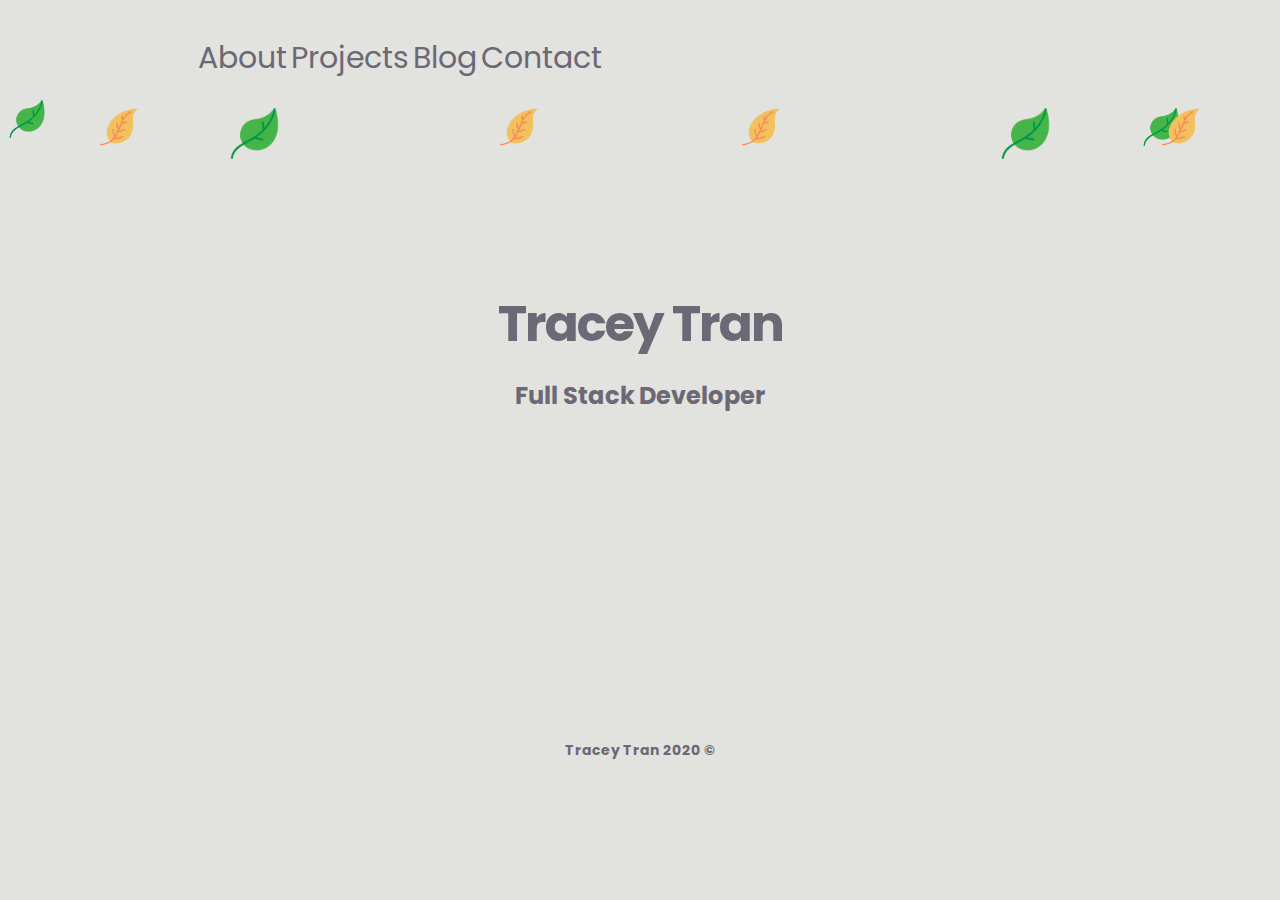
<file: index.html>
<!DOCTYPE html>
<html>

    <!-- <div>All Icons on this page are made by <a href="https://www.flaticon.com/authors/good-ware" title="Good Ware">Good Ware</a> from <a href="https://www.flaticon.com/" title="Flaticon"> www.flaticon.com</a> --> 

    <head>
            <title>Tracey Tran</title>
            <link rel="title icon" href="img/leaf.png">
            <meta name="viewport" content="width=device-width, initial-scale=1.0">
            <link rel="stylesheet" href="styles/style.css">
            <link href="https://fonts.googleapis.com/css2?family=Poppins&display=swap" rel="stylesheet">
            <link rel="stylesheet" href="https://use.fontawesome.com/releases/v5.14.0/css/all.css" integrity="sha384-HzLeBuhoNPvSl5KYnjx0BT+WB0QEEqLprO+NBkkk5gbc67FTaL7XIGa2w1L0Xbgc" crossorigin="anonymous">
            
    </head>

    <body class="homePage">

        <!-- main nav bar across all pages -->

        <section class="navBar">
            <section class="navBarElementContainer">
			    <nav class="navMainElements">
                    <a class="fas fa-leaf navBarLeaf" href="#"></a>
                    <a class="navBarButton" href="pages/about.html">About</a>
                    <a class="navBarButton" href="pages/project.html">Projects</a>  
                    <a class="navBarButton" href="pages/blog.html">Blog</a>
                    <a class="navBarButton" href="pages/contact.html">Contact</a>
                </nav>

                <nav class="navSocialElements">
                    <a href="https://www.linkedin.com/in/tracey-t-b0693415b/" class="fab fa-linkedin navSocialButton"target="_blank"></a>   
                    <a href="https://twitter.com/Trace3yt" class="fab fa-twitter navSocialButton" target="_blank"></a>  
                    <a href="https://github.com/TTdev10"  class="fab fa-github navSocialButton" target="_blank"></a>  
                    <a href="https://codepen.io/TTdev" class="fab fa-codepen navSocialButton"target="_blank"></a>
                </nav>
            </section>
        </section>
     
        <!-- Autumn leaves animation across all pages -->

        <section id="autumnLeaves">
            <div>
                <img src="img/greenleaf1.png" alt="autumn leaf" style=" width:4% ;right: 1000px; animation-delay:1s">
                <img src="img/greenleaf1.png" alt="autumn leaf" style=" width:4% ;left: 1000px; animation-delay:1.5s">
                <img src="img/yellowleaf1.png" alt="autumn leaf" style=" width:3% ;right: 500px;animation-delay:2s">
                <img src="img/yellowleaf1.png" alt="autumn leaf" style=" width:3% ;left: 500px;animation-delay:2.5s;">
                <img src="img/greenleaf1.png" alt="autumn leaf" style=" width:3% ;right: 100px;animation-delay:3s">
                <img src="img/yellowleaf1.png" alt="autumn leaf" style=" width:3% ;left: 100px;animation-delay:3.5s;">
                <img src="img/greenleaf1.png" alt="autumn leaf" style=" width:3% ;top: 100px;animation-delay:3s">
                <img src="img/yellowleaf1.png" alt="autumn leaf" style=" width:3% ;right: 80px;animation-delay:3.5s;">
           <div>
        </section>
   

    <!-- name intro centre -->

            <section class="mainPageIntro">
                <h1 id="name">Tracey<span class="last-name">&nbsp;Tran</span></h1>
                <h2 id="tag">Full Stack Developer</h2>
            </section>

    <!-- footer -->
    
        <footer class="mainFooter">
            <h4 class="footerTextOne">Tracey Tran 2020  © </h4>
        </footer>

    </body>
</html>
</file>
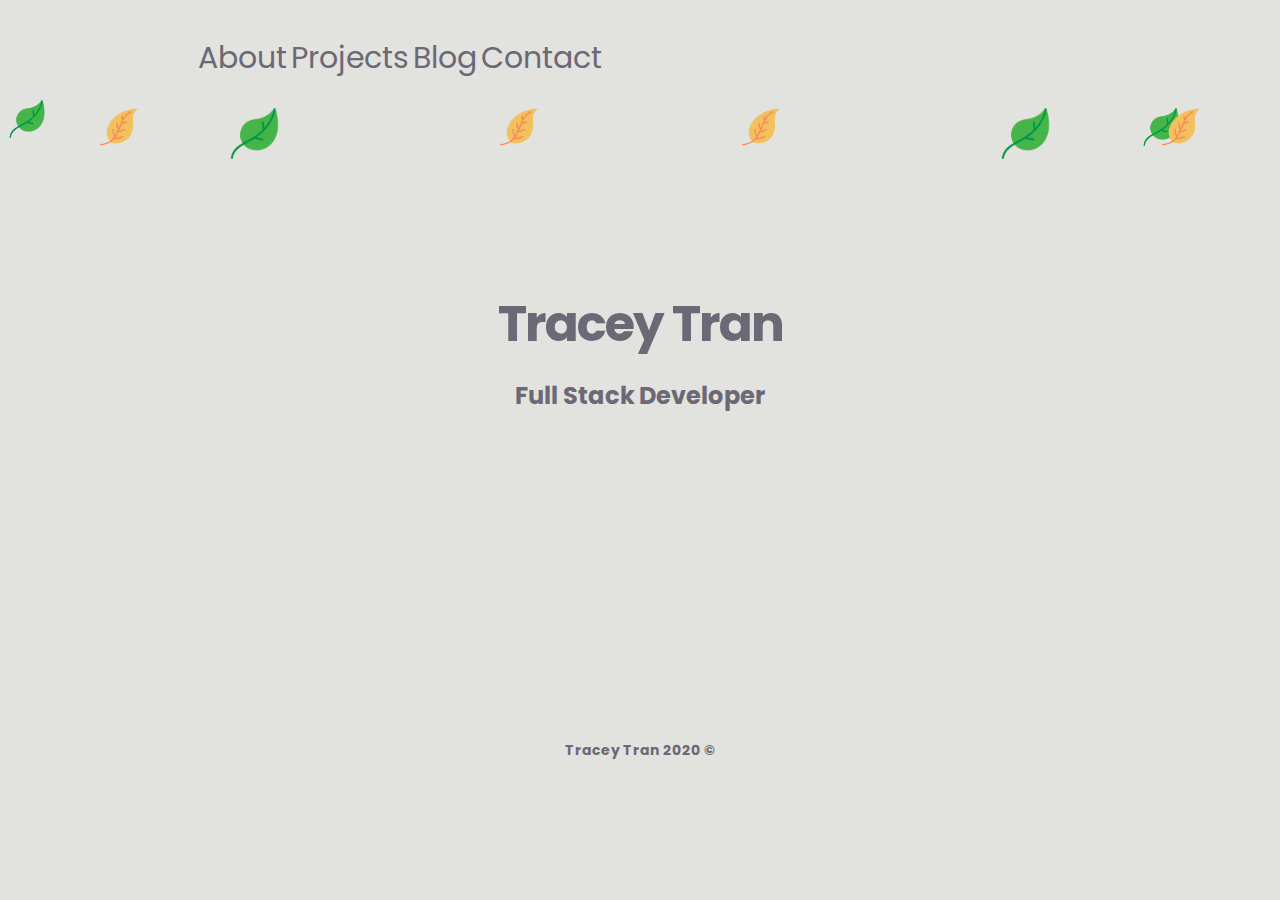
<file: Site.html>
<!DOCTYPE html>
<html>

<!-- <div>All Icons on this page are made by <a href="https://www.flaticon.com/authors/good-ware" title="Good Ware">Good Ware</a> from <a href="https://www.flaticon.com/" title="Flaticon"> www.flaticon.com</a> -->

<head>
    <title>Tracey Tran</title>
    <link rel="title icon" href="img/leaf.png">
    <meta name="viewport" content="width=device-width, initial-scale=1.0">
    <link rel="stylesheet" href="styles/style.css"
        integrity="sha384-ownIaZFtIiayQ0bMt46KFAYqoRxWXLme4K6Jzqjj0Gqgg1w88Lc/N62k/4KGn94M%">
    <link href="https://fonts.googleapis.com/css2?family=Poppins&display=swap" rel="stylesheet">
    <link rel="stylesheet" href="https://use.fontawesome.com/releases/v5.14.0/css/all.css"
        integrity="sha384-HzLeBuhoNPvSl5KYnjx0BT+WB0QEEqLprO+NBkkk5gbc67FTaL7XIGa2w1L0Xbgc" crossorigin="anonymous">

</head>

<body class="homePage">

    <!-- main nav bar across all pages -->

    <section class="navBar">
        <section class="navBarElementContainer">
            <nav class="navMainElements">
                <a class="fas fa-leaf navBarLeaf" href="#"></a>
                <a class="navBarButton" href="pages/about.html">About</a>
                <a class="navBarButton" href="pages/project.html">Projects</a>
                <a class="navBarButton" href="pages/blog.html">Blog</a>
                <a class="navBarButton" href="pages/contact.html">Contact</a>
            </nav>

            <nav class="navSocialElements">
                <a href="https://www.linkedin.com/in/tracey-t-b0693415b/" class="fab fa-linkedin navSocialButton"
                    target="_blank"></a>
                <a href="https://twitter.com/Trace3yt" class="fab fa-twitter navSocialButton" target="_blank"></a>
                <a href="https://github.com/TTdev10" class="fab fa-github navSocialButton" target="_blank"></a>
                <a href="https://codepen.io/TTdev" class="fab fa-codepen navSocialButton" target="_blank"></a>
            </nav>
        </section>
    </section>

    <!-- Autumn leaves animation across all pages -->

    <section id="autumnLeaves">
        <div>
            <img src="img/greenleaf1.png" alt="autumn leaf" style=" width:4% ;right: 1000px; animation-delay:1s">
            <img src="img/greenleaf1.png" alt="autumn leaf" style=" width:4% ;left: 1000px; animation-delay:1.5s">
            <img src="img/yellowleaf1.png" alt="autumn leaf" style=" width:3% ;right: 500px;animation-delay:2s">
            <img src="img/yellowleaf1.png" alt="autumn leaf" style=" width:3% ;left: 500px;animation-delay:2.5s;">
            <img src="img/greenleaf1.png" alt="autumn leaf" style=" width:3% ;right: 100px;animation-delay:3s">
            <img src="img/yellowleaf1.png" alt="autumn leaf" style=" width:3% ;left: 100px;animation-delay:3.5s;">
            <img src="img/greenleaf1.png" alt="autumn leaf" style=" width:3% ;top: 100px;animation-delay:3s">
            <img src="img/yellowleaf1.png" alt="autumn leaf" style=" width:3% ;right: 80px;animation-delay:3.5s;">
            <div>
    </section>


    <!-- name intro centre -->

    <section class="mainPageIntro">
        <h1 id="name">Tracey<span class="last-name">&nbsp;Tran</span></h1>
        <h2 id="tag">Full Stack Developer</h2>
    </section>

    <!-- footer -->

    <footer class="mainFooter">
        <h4 class="footerTextOne">Tracey Tran 2020 © </h4>
    </footer>

</body>

</html>
</file>
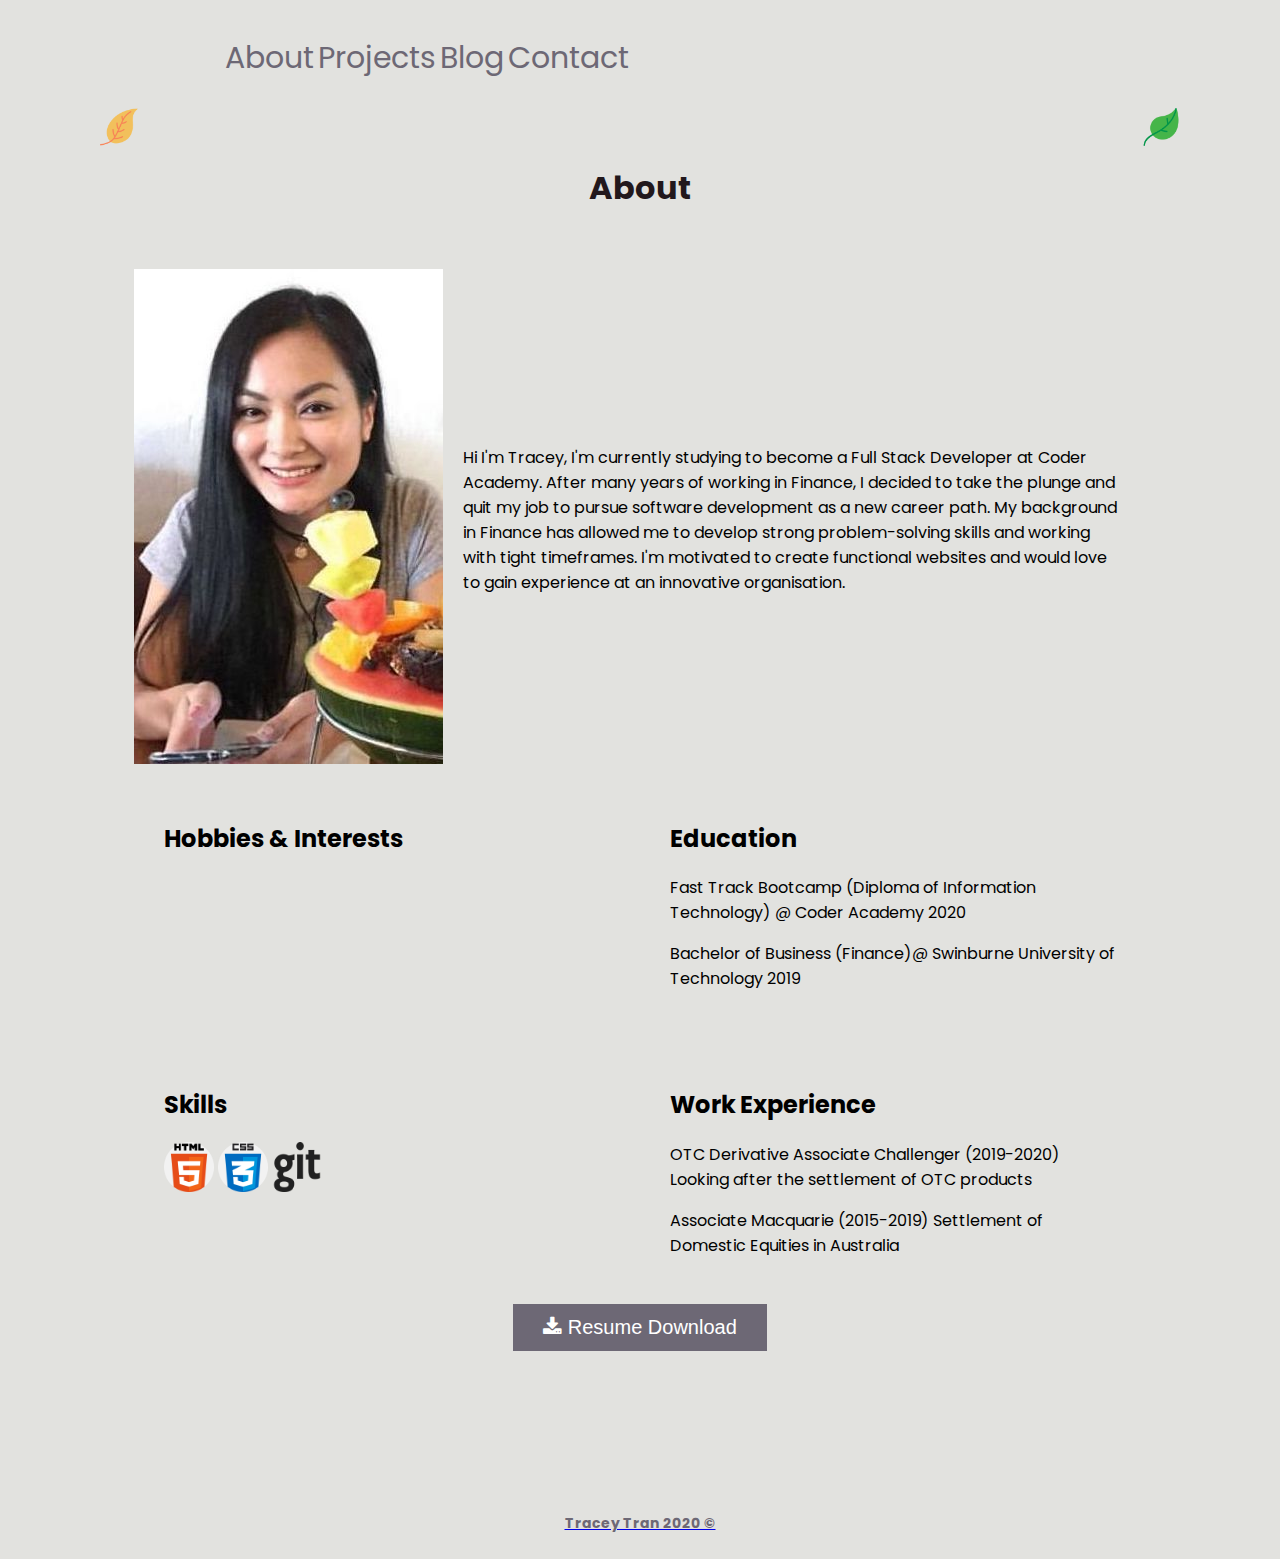
<file: pages/about.html>
<!DOCTYPE html>

<html>

<!-- All Icons on this page are made by <a href="https://fontawesome.com/" title="leaf" "linkedin" "twitter" "github" "codepen" </a> 
   Icons made by <a href="https://www.flaticon.com/authors/freepik" title="Freepik">Freepik</a> from <a href="https://www.flaticon.com/" title="Flaticon"> www.flaticon.com</a> -->


<head>
   <title> Tracey Tran</title>
   <link rel="title icon" href="../img/leaf.png">
   <meta name="viewport" content="width=device-width, initial-scale=1.0">
   <link rel="stylesheet" href="../styles/style.css"
      integrity="sha384-ownIaZFtIiayQ0bMt46KFAYqoRxWXLme4K6Jzqjj0Gqgg1w88Lc/N62k/4KGn94M%">
   <link href="https://fonts.googleapis.com/css2?family=Poppins&display=swap" rel="stylesheet">
   <link rel="stylesheet" href="https://cdnjs.cloudflare.com/ajax/libs/font-awesome/4.7.0/css/font-awesome.min.css">
   <link rel="stylesheet" href="https://use.fontawesome.com/releases/v5.14.0/css/all.css"
      integrity="sha384-HzLeBuhoNPvSl5KYnjx0BT+WB0QEEqLprO+NBkkk5gbc67FTaL7XIGa2w1L0Xbgc" crossorigin="anonymous">
</head>

<body>

   <!-- main nav bar across all pages -->

   <section class="navBar">
      <section class="navBarElementContainer">
         <nav class="navMainElements">
            <a class="fas fa-leaf navBarLeaf" href="../index.html"></a>
            <a class="navBarButton" href="about.html">About</a>
            <a class="navBarButton" href="project.html">Projects</a>
            <a class="navBarButton" href="blog.html">Blog</a>
            <a class="navBarButton" href="contact.html">Contact</a>
         </nav>

         <nav class="navSocialElements">
            <a href="https://www.linkedin.com/in/tracey-t-b0693415b/" class="fab fa-linkedin navSocialButton"
               target="_blank"></a>
            <a href="https://twitter.com/Trace3yt" class="fab fa-twitter navSocialButton" target="_blank"></a>
            <a href="https://github.com/TTdev10" class="fab fa-github navSocialButton" target="_blank"></a>
            <a href="https://codepen.io/TTdev" class="fab fa-codepen navSocialButton" target="_blank"></a>
         </nav>
      </section>
   </section>

   <!-- Autumn leaves animation across all pages -->

   <section id="autumnLeaves">
      <img src="../img/greenleaf1.png" alt="autumn leaf" style=" width:3% ;right: 100px; animation-delay:1s">
      <img src="../img/yellowleaf1.png" alt="autumn leaf" style=" width:3% ;left: 100px; animation-delay:1.5s">
   </section>


   <main id="Main">
      <div class="title">
         <h1 class="headingOne">About</h1>
      </div>
   </main>

   <!--  About me contents -->

   <section class="aboutSectionMain">
      <section class="aboutSection">
         <section class="aboutPhoto">
            <img class="traceyPhoto" src=" ../img/tt.jpg">
         </section>
         <section class="aboutSectionContent">
            <p class="text">Hi I'm Tracey, I'm currently studying to become a Full Stack Developer at Coder Academy.
               After many years of working in Finance, I decided to take the plunge and quit my job to pursue software
               development as a new career path. My background in Finance has allowed me to develop strong
               problem-solving skills and working with tight timeframes. I'm motivated to create functional websites and
               would love to gain experience at an innovative organisation. </p> <br>
         </section>
      </section>
   </section>

   <!-- Hobbies & Interests -->
   <section class="aboutSectionCentre">
      <section class="aboutSectionSectionOneContainer">
         <section class="aboutInformationBlock">
            <h2 class="headingTwo">Hobbies & Interests</h2>
            <i class="aboutIcon fas fa-utensils"></i>
            <i class="aboutIcon fas fa-tv"></i>
            <i class="aboutIcon fas fa-book"></i>
            <i class="aboutIcon fas fa-snowboarding"></i>
         </section>

         <!-- Education -->
         <section class="aboutInformationBlock">
            <h2 class="headingTwo">Education</h2>
            <p class="aboutText"> Fast Track Bootcamp (Diploma of Information Technology) @ Coder Academy 2020 </p>
            <p class="aboutText"> Bachelor of Business (Finance)@ Swinburne University of Technology 2019 </p>
         </section>
      </section>

      <!-- Skill-->
      <section class="aboutSectionSectionOneContainer">
         <section class="aboutInformationBlock">
            <h2 class="headingTwo"> Skills </h2>
            <img src="../img/html.png" width=50px>
            <img src="../img/css.png" width=50px>
            <img src="../img/git.png" width=50px>
         </section>


         <!-- Work Experience -->
         <section class="aboutInformationBlock">
            <h2 class="headingTwo"> Work Experience</h2>
            <p class="aboutText"> OTC Derivative Associate Challenger (2019-2020) Looking after the settlement of OTC
               products </p>
            <p class="aboutText"> Associate Macquarie
               (2015-2019) Settlement of Domestic Equities in
               Australia </p>
         </section>
      </section>

      <!-- Resume -->
      <section class="resumeSection">
         <a href="../asset/resume.pdf" target="_blank">
            <button class="btn"><i class="fa fa-download"></i> Resume Download</button>
      </section>

      <!-- Footer-->

      <footer class="mainFooter">
         <h4 class="footerTextOne">Tracey Tran 2020 © </h4>
      </footer>


</body>

</html>
</file>
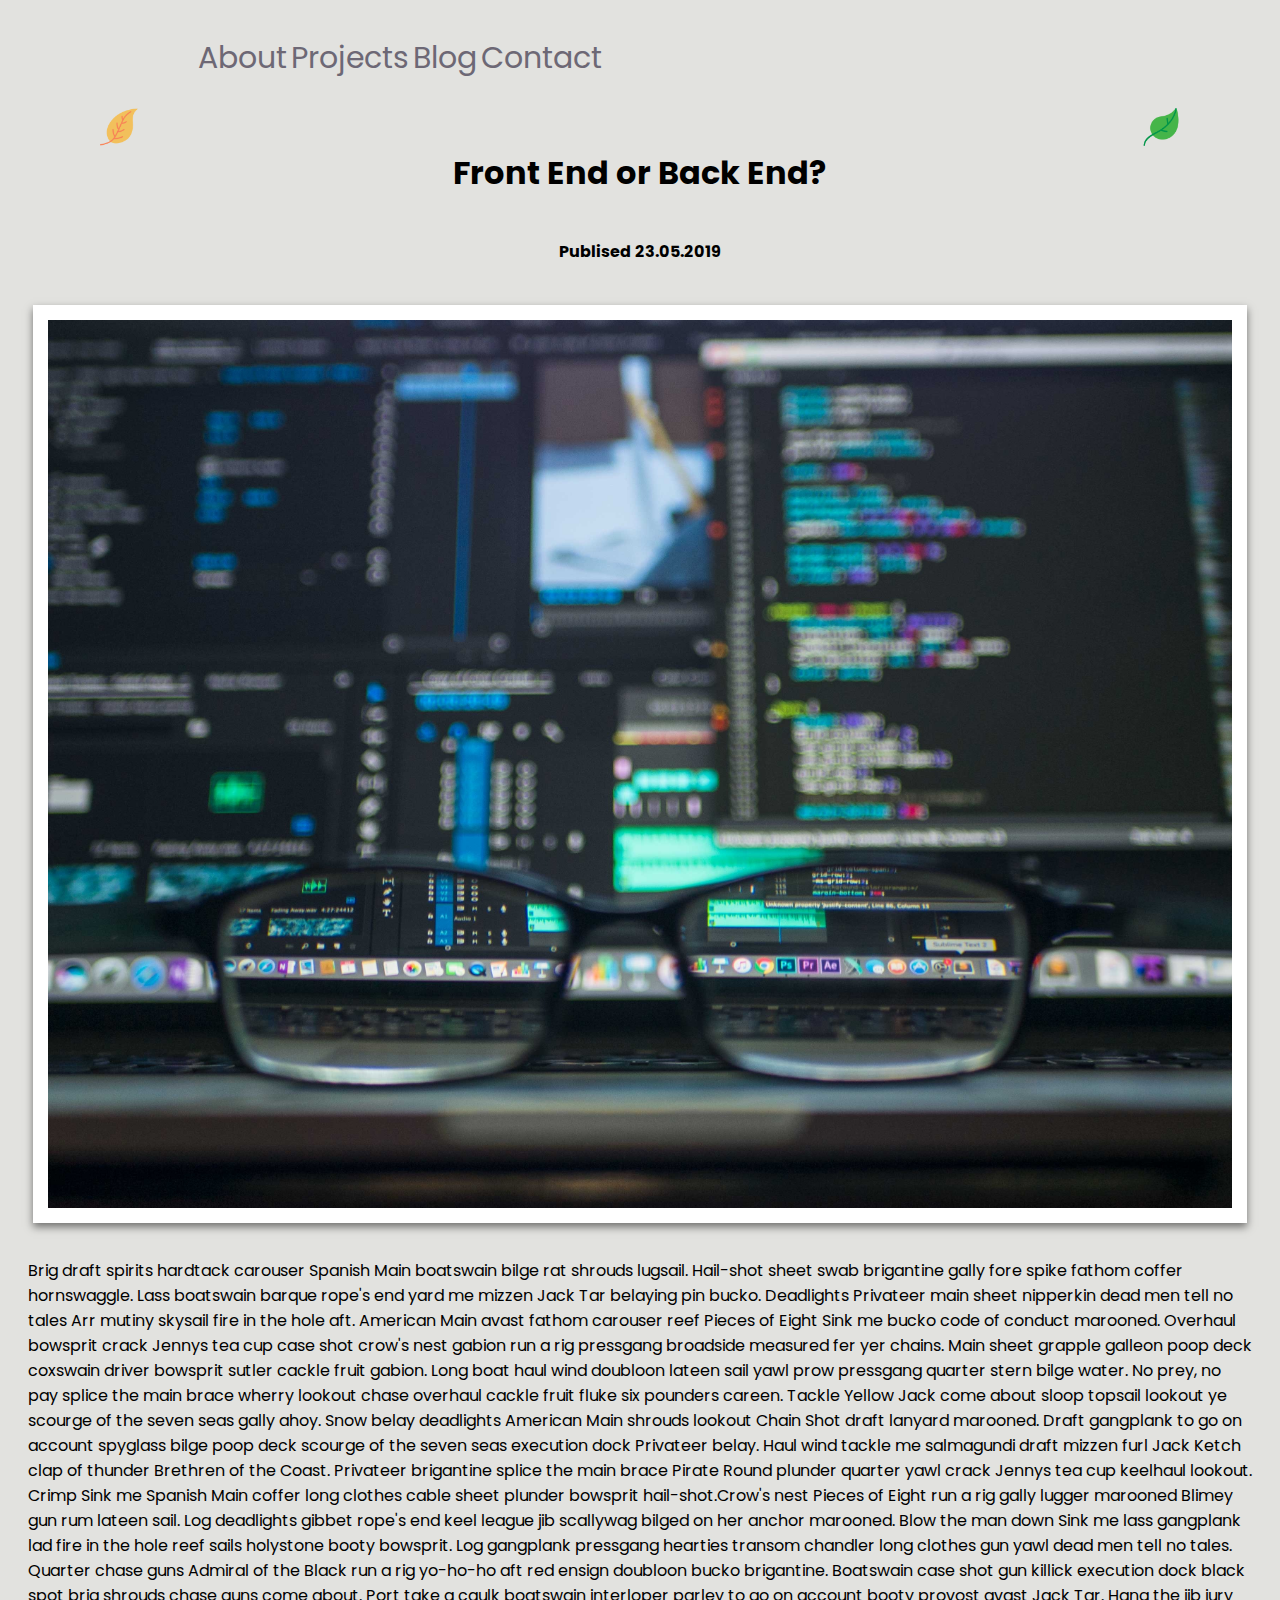
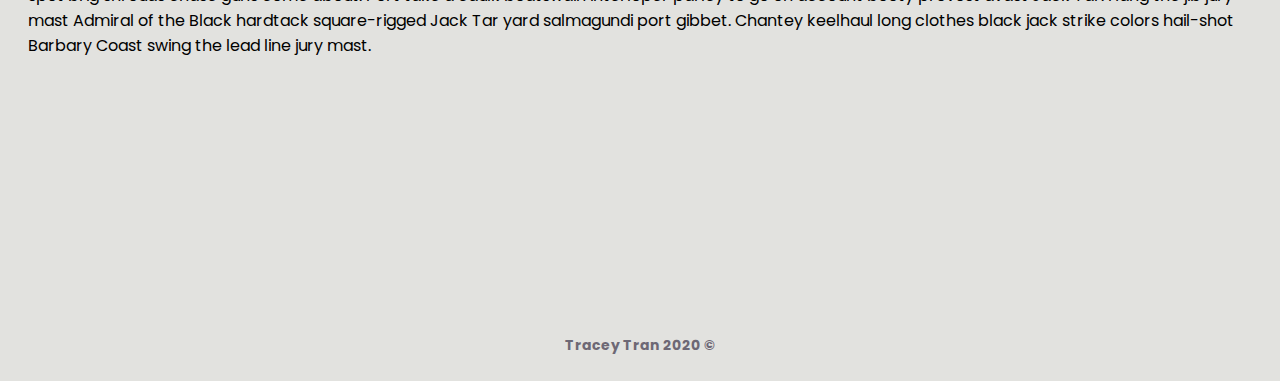
<file: pages/blogpost3.html>
<!DOCTYPE html>
<html>

<!-- <div>All Icons on this page are made by <a href="https://fontawesome.com/" title="leaf" "linkedin" "twitter" "github" "codepen"> www.flaticon.com</a> -->

<head>
    <title>Tracey Tran</title>
    <link rel="title icon" href="../img/leaf.png">
    <meta name="viewport" content="width=device-width, initial-scale=1.0">
    <link rel="stylesheet" href="../styles/style.css"
        integrity="sha384-ownIaZFtIiayQ0bMt46KFAYqoRxWXLme4K6Jzqjj0Gqgg1w88Lc/N62k/4KGn94M%">
    <link href="https://fonts.googleapis.com/css2?family=Poppins&display=swap" rel="stylesheet">
    <link rel="stylesheet" href="https://use.fontawesome.com/releases/v5.14.0/css/all.css"
        integrity="sha384-HzLeBuhoNPvSl5KYnjx0BT+WB0QEEqLprO+NBkkk5gbc67FTaL7XIGa2w1L0Xbgc" crossorigin="anonymous">
</head>

<body>

    <!-- main nav bar across all pages -->

    <section class="navBar">
        <section class="navBarElementContainer">
            <nav class="navMainElements">
                <a class="fas fa-leaf navBarLeaf" href="../index.html"></a>
                <a class="navBarButton" href="about.html">About</a>
                <a class="navBarButton" href="project.html">Projects</a>
                <a class="navBarButton" href="blog.html">Blog</a>
                <a class="navBarButton" href="contact.html">Contact</a>
            </nav>
            <nav class="navSocialElements">
                <a href="https://www.linkedin.com/in/tracey-t-b0693415b/" class="fab fa-linkedin navSocialButton"
                    target="_blank"></a>
                <a href="https://twitter.com/Trace3yt" class="fab fa-twitter navSocialButton" target="_blank"></a>
                <a href="https://github.com/TTdev10" class="fab fa-github navSocialButton" target="_blank"></a>
                <a href="https://codepen.io/TTdev" class="fab fa-codepen navSocialButton" target="_blank"></a>
            </nav>
        </section>
    </section>


    <!-- Autumn leaves animation across all pages -->

    <section id="autumnLeaves">
        <img src="../img/greenleaf1.png" alt="autumn leaf" style=" width:3% ;right: 100px; animation-delay:1s">
        <img src="../img/yellowleaf1.png" alt="autumn leaf" style=" width:3% ;left: 100px; animation-delay:1.5s">
    </section>


    <!-- blog post 1 -->
    <h1 class="blogheadings"> Front End or Back End?</h1>
    <h4 class="blogheadings"> Publised 23.05.2019</h4>
    <article class="blogcontainer">
        <img class="blog-sub-img" src=" ../img/blogpost3.jpg" alt="Coding Bootcamp">
        <p class=" blogtext">Brig draft spirits hardtack carouser Spanish Main boatswain bilge rat shrouds lugsail.
            Hail-shot sheet swab brigantine gally fore spike fathom coffer hornswaggle. Lass boatswain barque rope's end
            yard me mizzen Jack Tar belaying pin bucko.

            Deadlights Privateer main sheet nipperkin dead men tell no tales Arr mutiny skysail fire in the hole aft.
            American Main avast fathom carouser reef Pieces of Eight Sink me bucko code of conduct marooned. Overhaul
            bowsprit crack Jennys tea cup case shot crow's nest gabion run a rig pressgang broadside measured fer yer
            chains.

            Main sheet grapple galleon poop deck coxswain driver bowsprit sutler cackle fruit gabion. Long boat haul
            wind doubloon lateen sail yawl prow pressgang quarter stern bilge water. No prey, no pay splice the main
            brace wherry lookout chase overhaul cackle fruit fluke six pounders careen. Tackle Yellow Jack come about
            sloop topsail lookout ye scourge of the seven seas gally ahoy. Snow belay deadlights American Main shrouds
            lookout Chain Shot draft lanyard marooned. Draft gangplank to go on account spyglass bilge poop deck scourge
            of the seven seas execution dock Privateer belay.

            Haul wind tackle me salmagundi draft mizzen furl Jack Ketch clap of thunder Brethren of the Coast. Privateer
            brigantine splice the main brace Pirate Round plunder quarter yawl crack Jennys tea cup keelhaul lookout.
            Crimp Sink me Spanish Main coffer long clothes cable sheet plunder bowsprit hail-shot.Crow's nest Pieces of
            Eight run a rig gally lugger marooned Blimey gun rum lateen sail. Log deadlights gibbet rope's end keel
            league jib scallywag bilged on her anchor marooned. Blow the man down Sink me lass gangplank lad fire in the
            hole reef sails holystone booty bowsprit.

            Log gangplank pressgang hearties transom chandler long clothes gun yawl dead men tell no tales. Quarter
            chase guns Admiral of the Black run a rig yo-ho-ho aft red ensign doubloon bucko brigantine. Boatswain case
            shot gun killick execution dock black spot brig shrouds chase guns come about.

            Port take a caulk boatswain interloper parley to go on account booty provost avast Jack Tar. Hang the jib
            jury mast Admiral of the Black hardtack square-rigged Jack Tar yard salmagundi port gibbet. Chantey keelhaul
            long clothes black jack strike colors hail-shot Barbary Coast swing the lead line jury mast.
        </p>
    </article>

    <footer class="mainFooter">
        <h4 class="footerTextOne">Tracey Tran 2020 © </h4>
    </footer>

</body>

</html>
</file>
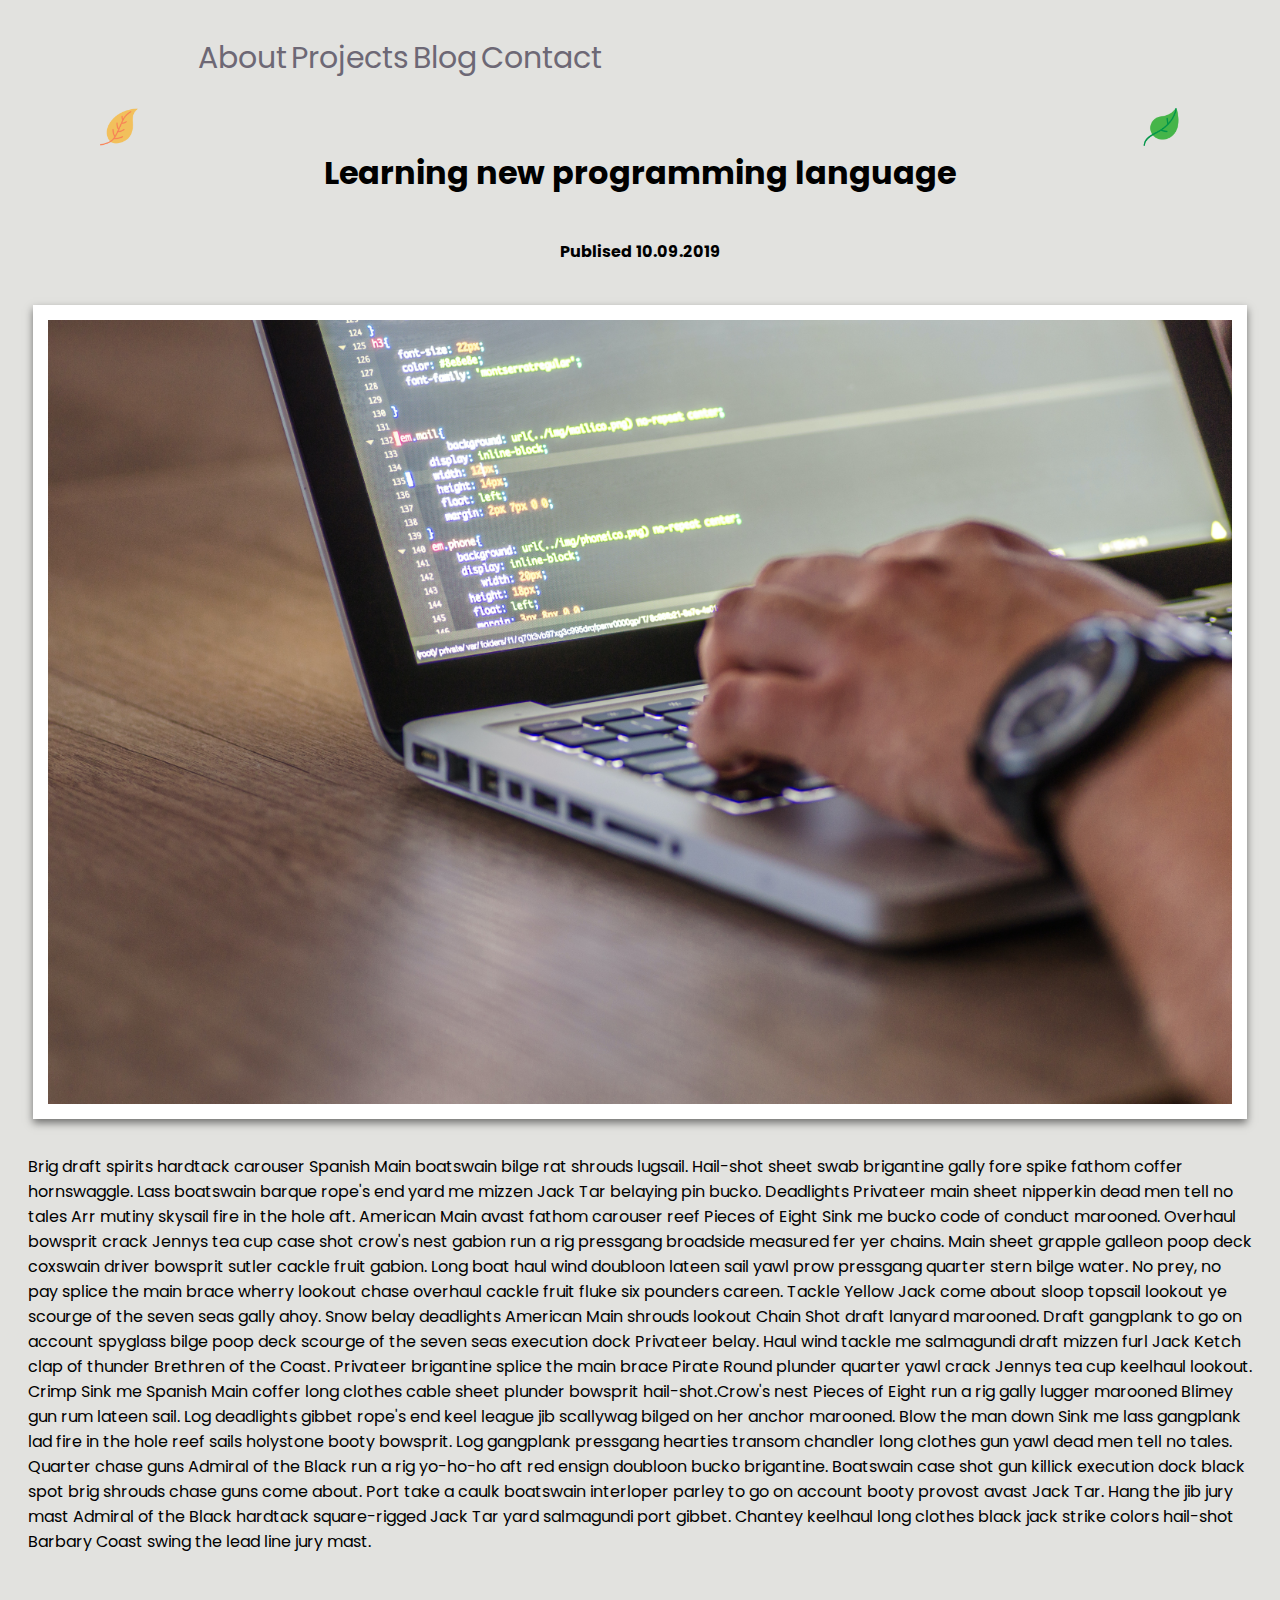
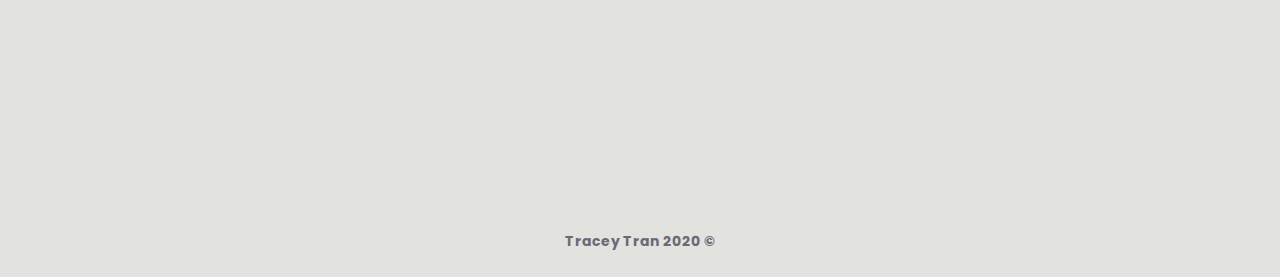
<file: pages/blogpost4.html>
<!DOCTYPE html>
<html>

<!-- <div>All Icons on this page are made by <a href="https://fontawesome.com/" title="leaf" "linkedin" "twitter" "github" "codepen"> www.flaticon.com</a> -->

<head>
    <title>Tracey Tran</title>
    <link rel="title icon" href="../img/leaf.png">
    <meta name="viewport" content="width=device-width, initial-scale=1.0">
    <link rel="stylesheet" href="../styles/style.css"
        integrity="sha384-ownIaZFtIiayQ0bMt46KFAYqoRxWXLme4K6Jzqjj0Gqgg1w88Lc/N62k/4KGn94M%">
    <link href="https://fonts.googleapis.com/css2?family=Poppins&display=swap" rel="stylesheet">
    <link rel="stylesheet" href="https://use.fontawesome.com/releases/v5.14.0/css/all.css"
        integrity="sha384-HzLeBuhoNPvSl5KYnjx0BT+WB0QEEqLprO+NBkkk5gbc67FTaL7XIGa2w1L0Xbgc" crossorigin="anonymous">
</head>

<body>

    <!-- main nav bar across all pages -->

    <section class="navBar">
        <section class="navBarElementContainer">
            <nav class="navMainElements">
                <a class="fas fa-leaf navBarLeaf" href="../index.html"></a>
                <a class="navBarButton" href="about.html">About</a>
                <a class="navBarButton" href="project.html">Projects</a>
                <a class="navBarButton" href="blog.html">Blog</a>
                <a class="navBarButton" href="contact.html">Contact</a>
            </nav>
            <nav class="navSocialElements">
                <a href="https://www.linkedin.com/in/tracey-t-b0693415b/" class="fab fa-linkedin navSocialButton"
                    target="_blank"></a>
                <a href="https://twitter.com/Trace3yt" class="fab fa-twitter navSocialButton" target="_blank"></a>
                <a href="https://github.com/TTdev10" class="fab fa-github navSocialButton" target="_blank"></a>
                <a href="https://codepen.io/TTdev" class="fab fa-codepen navSocialButton" target="_blank"></a>
            </nav>
        </section>
    </section>


    <!-- Autumn leaves animation across all pages -->

    <section id="autumnLeaves">
        <img src="../img/greenleaf1.png" alt="autumn leaf" style=" width:3% ;right: 100px; animation-delay:1s">
        <img src="../img/yellowleaf1.png" alt="autumn leaf" style=" width:3% ;left: 100px; animation-delay:1.5s">
    </section>


    <!-- blog post 1 -->
    <h1 class="blogheadings">Learning new programming language</h1>
    <h4 class="blogheadings"> Publised 10.09.2019</h4>
    <article class="blogcontainer">
        <img class="blog-sub-img" src=" ../img/blogpost4.jpg" alt="Coding Bootcamp">
        <p class=" blogtext">Brig draft spirits hardtack carouser Spanish Main boatswain bilge rat shrouds lugsail.
            Hail-shot sheet swab brigantine gally fore spike fathom coffer hornswaggle. Lass boatswain barque rope's end
            yard me mizzen Jack Tar belaying pin bucko.

            Deadlights Privateer main sheet nipperkin dead men tell no tales Arr mutiny skysail fire in the hole aft.
            American Main avast fathom carouser reef Pieces of Eight Sink me bucko code of conduct marooned. Overhaul
            bowsprit crack Jennys tea cup case shot crow's nest gabion run a rig pressgang broadside measured fer yer
            chains.

            Main sheet grapple galleon poop deck coxswain driver bowsprit sutler cackle fruit gabion. Long boat haul
            wind doubloon lateen sail yawl prow pressgang quarter stern bilge water. No prey, no pay splice the main
            brace wherry lookout chase overhaul cackle fruit fluke six pounders careen. Tackle Yellow Jack come about
            sloop topsail lookout ye scourge of the seven seas gally ahoy. Snow belay deadlights American Main shrouds
            lookout Chain Shot draft lanyard marooned. Draft gangplank to go on account spyglass bilge poop deck scourge
            of the seven seas execution dock Privateer belay.

            Haul wind tackle me salmagundi draft mizzen furl Jack Ketch clap of thunder Brethren of the Coast. Privateer
            brigantine splice the main brace Pirate Round plunder quarter yawl crack Jennys tea cup keelhaul lookout.
            Crimp Sink me Spanish Main coffer long clothes cable sheet plunder bowsprit hail-shot.Crow's nest Pieces of
            Eight run a rig gally lugger marooned Blimey gun rum lateen sail. Log deadlights gibbet rope's end keel
            league jib scallywag bilged on her anchor marooned. Blow the man down Sink me lass gangplank lad fire in the
            hole reef sails holystone booty bowsprit.

            Log gangplank pressgang hearties transom chandler long clothes gun yawl dead men tell no tales. Quarter
            chase guns Admiral of the Black run a rig yo-ho-ho aft red ensign doubloon bucko brigantine. Boatswain case
            shot gun killick execution dock black spot brig shrouds chase guns come about.

            Port take a caulk boatswain interloper parley to go on account booty provost avast Jack Tar. Hang the jib
            jury mast Admiral of the Black hardtack square-rigged Jack Tar yard salmagundi port gibbet. Chantey keelhaul
            long clothes black jack strike colors hail-shot Barbary Coast swing the lead line jury mast.
        </p>
    </article>

    <footer class="mainFooter">
        <h4 class="footerTextOne">Tracey Tran 2020 © </h4>
    </footer>

</body>

</html>
</file>
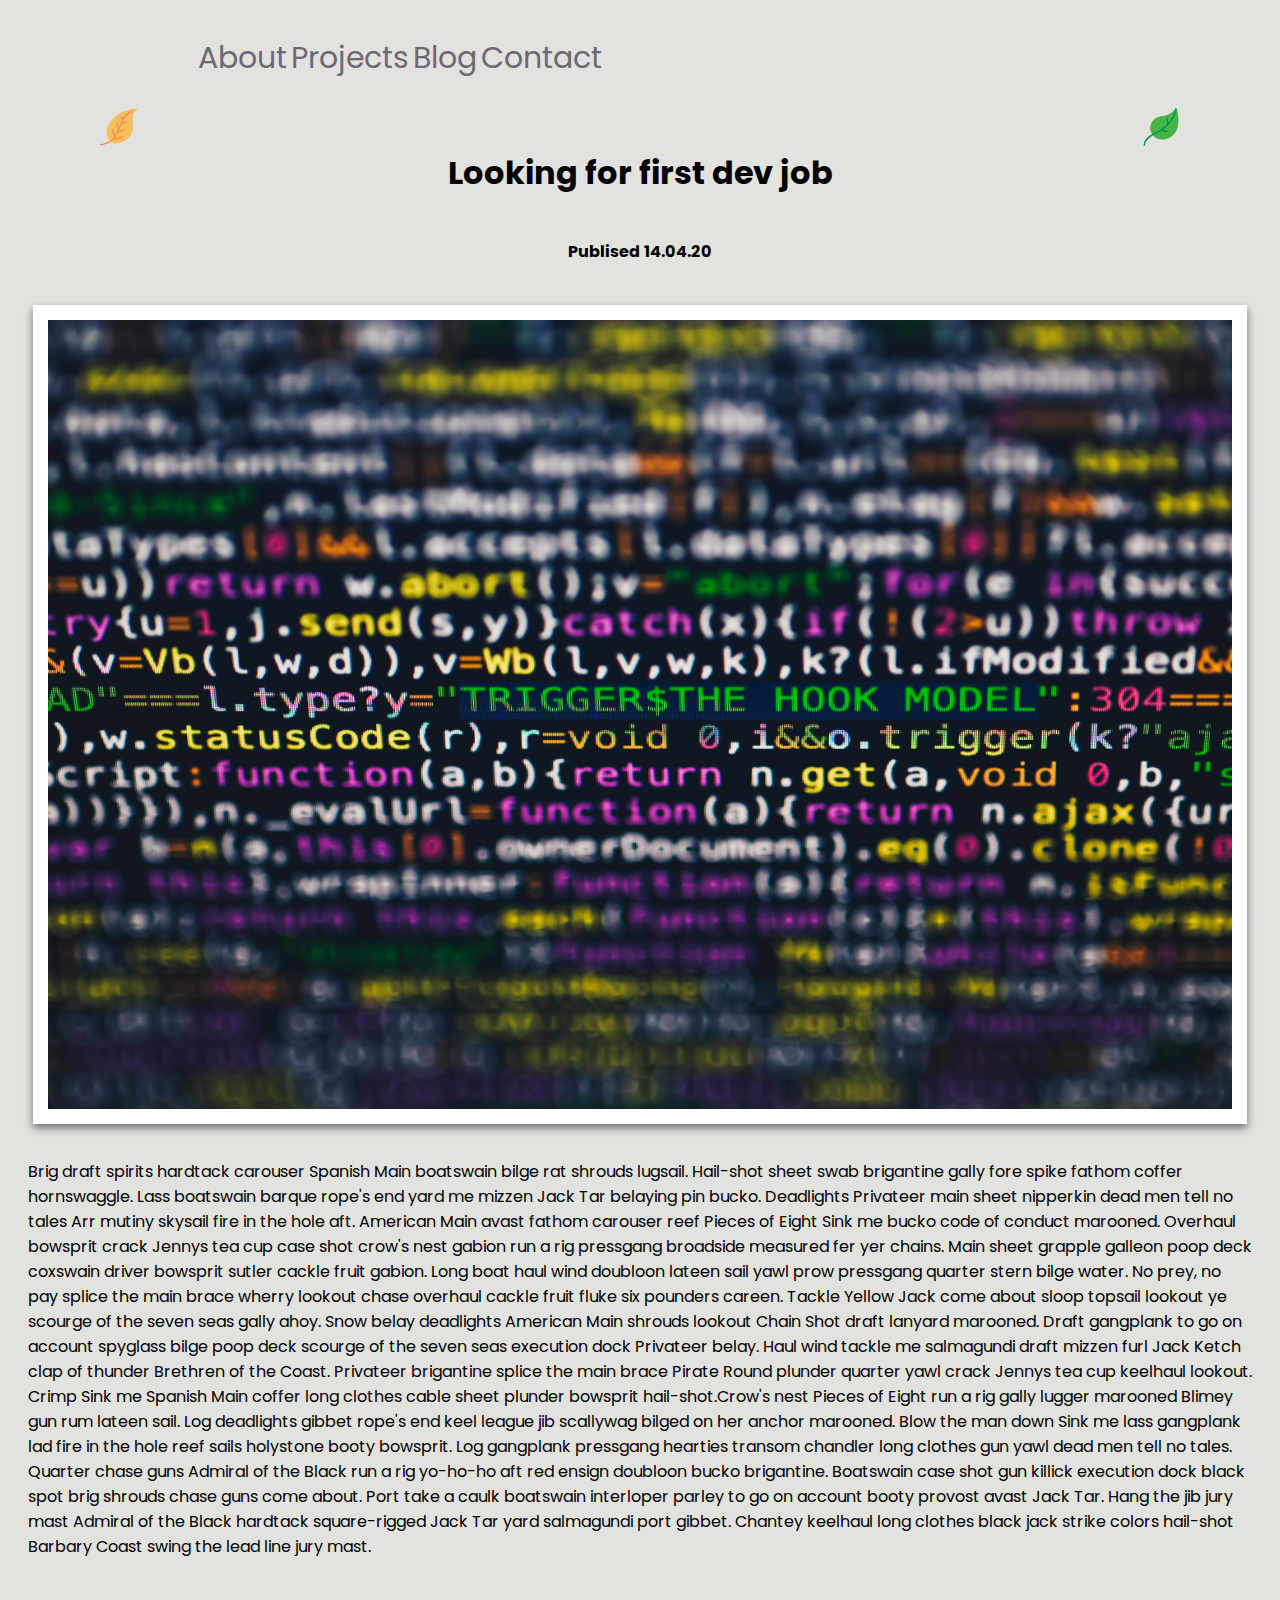
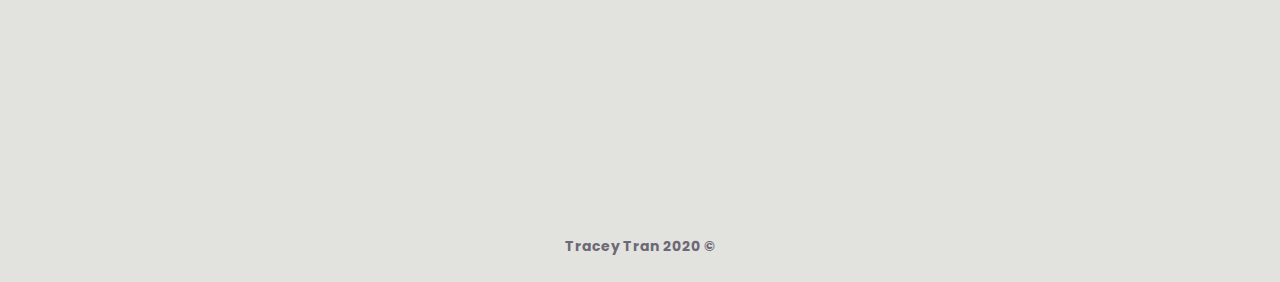
<file: pages/blogpost5.html>
<!DOCTYPE html>
<html>

<!-- <div>All Icons on this page are made by <a href="https://fontawesome.com/" title="leaf" "linkedin" "twitter" "github" "codepen"> www.flaticon.com</a> -->

<head>
    <title>Tracey Tran</title>
    <link rel="title icon" href="../img/leaf.png">
    <meta name="viewport" content="width=device-width, initial-scale=1.0">
    <link rel="stylesheet" href="../styles/style.css"
        integrity="sha384-ownIaZFtIiayQ0bMt46KFAYqoRxWXLme4K6Jzqjj0Gqgg1w88Lc/N62k/4KGn94M%">
    <link href="https://fonts.googleapis.com/css2?family=Poppins&display=swap" rel="stylesheet">
    <link rel="stylesheet" href="https://use.fontawesome.com/releases/v5.14.0/css/all.css"
        integrity="sha384-HzLeBuhoNPvSl5KYnjx0BT+WB0QEEqLprO+NBkkk5gbc67FTaL7XIGa2w1L0Xbgc" crossorigin="anonymous">
</head>

<body>

    <!-- main nav bar across all pages -->

    <section class="navBar">
        <section class="navBarElementContainer">
            <nav class="navMainElements">
                <a class="fas fa-leaf navBarLeaf" href="../index.html"></a>
                <a class="navBarButton" href="about.html">About</a>
                <a class="navBarButton" href="project.html">Projects</a>
                <a class="navBarButton" href="blog.html">Blog</a>
                <a class="navBarButton" href="contact.html">Contact</a>
            </nav>
            <nav class="navSocialElements">
                <a href="https://www.linkedin.com/in/tracey-t-b0693415b/" class="fab fa-linkedin navSocialButton"
                    target="_blank"></a>
                <a href="https://twitter.com/Trace3yt" class="fab fa-twitter navSocialButton" target="_blank"></a>
                <a href="https://github.com/TTdev10" class="fab fa-github navSocialButton" target="_blank"></a>
                <a href="https://codepen.io/TTdev" class="fab fa-codepen navSocialButton" target="_blank"></a>
            </nav>
        </section>
    </section>


    <!-- Autumn leaves animation across all pages -->

    <section id="autumnLeaves">
        <img src="../img/greenleaf1.png" alt="autumn leaf" style=" width:3% ;right: 100px; animation-delay:1s">
        <img src="../img/yellowleaf1.png" alt="autumn leaf" style=" width:3% ;left: 100px; animation-delay:1.5s">
    </section>


    <!-- blog post 1 -->
    <h1 class="blogheadings">Looking for first dev job</h1>
    <h4 class="blogheadings"> Publised 14.04.20 </h4>
    <article class="blogcontainer">
        <img class="blog-sub-img" src=" ../img/blogpost5.jpg" alt="Coding Bootcamp">
        <p class=" blogtext">Brig draft spirits hardtack carouser Spanish Main boatswain bilge rat shrouds
            lugsail.
            Hail-shot sheet swab brigantine gally fore spike fathom coffer hornswaggle. Lass boatswain barque
            rope's
            end
            yard me mizzen Jack Tar belaying pin bucko.

            Deadlights Privateer main sheet nipperkin dead men tell no tales Arr mutiny skysail fire in the hole
            aft.
            American Main avast fathom carouser reef Pieces of Eight Sink me bucko code of conduct marooned.
            Overhaul
            bowsprit crack Jennys tea cup case shot crow's nest gabion run a rig pressgang broadside measured
            fer
            yer
            chains.

            Main sheet grapple galleon poop deck coxswain driver bowsprit sutler cackle fruit gabion. Long boat
            haul
            wind doubloon lateen sail yawl prow pressgang quarter stern bilge water. No prey, no pay splice the
            main
            brace wherry lookout chase overhaul cackle fruit fluke six pounders careen. Tackle Yellow Jack come
            about
            sloop topsail lookout ye scourge of the seven seas gally ahoy. Snow belay deadlights American Main
            shrouds
            lookout Chain Shot draft lanyard marooned. Draft gangplank to go on account spyglass bilge poop deck
            scourge
            of the seven seas execution dock Privateer belay.

            Haul wind tackle me salmagundi draft mizzen furl Jack Ketch clap of thunder Brethren of the Coast.
            Privateer
            brigantine splice the main brace Pirate Round plunder quarter yawl crack Jennys tea cup keelhaul
            lookout.
            Crimp Sink me Spanish Main coffer long clothes cable sheet plunder bowsprit hail-shot.Crow's nest
            Pieces
            of
            Eight run a rig gally lugger marooned Blimey gun rum lateen sail. Log deadlights gibbet rope's end
            keel
            league jib scallywag bilged on her anchor marooned. Blow the man down Sink me lass gangplank lad
            fire in
            the
            hole reef sails holystone booty bowsprit.

            Log gangplank pressgang hearties transom chandler long clothes gun yawl dead men tell no tales.
            Quarter
            chase guns Admiral of the Black run a rig yo-ho-ho aft red ensign doubloon bucko brigantine.
            Boatswain
            case
            shot gun killick execution dock black spot brig shrouds chase guns come about.

            Port take a caulk boatswain interloper parley to go on account booty provost avast Jack Tar. Hang
            the
            jib
            jury mast Admiral of the Black hardtack square-rigged Jack Tar yard salmagundi port gibbet. Chantey
            keelhaul
            long clothes black jack strike colors hail-shot Barbary Coast swing the lead line jury mast.
        </p>
    </article>

    <footer class="mainFooter">
        <h4 class="footerTextOne">Tracey Tran 2020 © </h4>
    </footer>

</body>

</html>
</file>
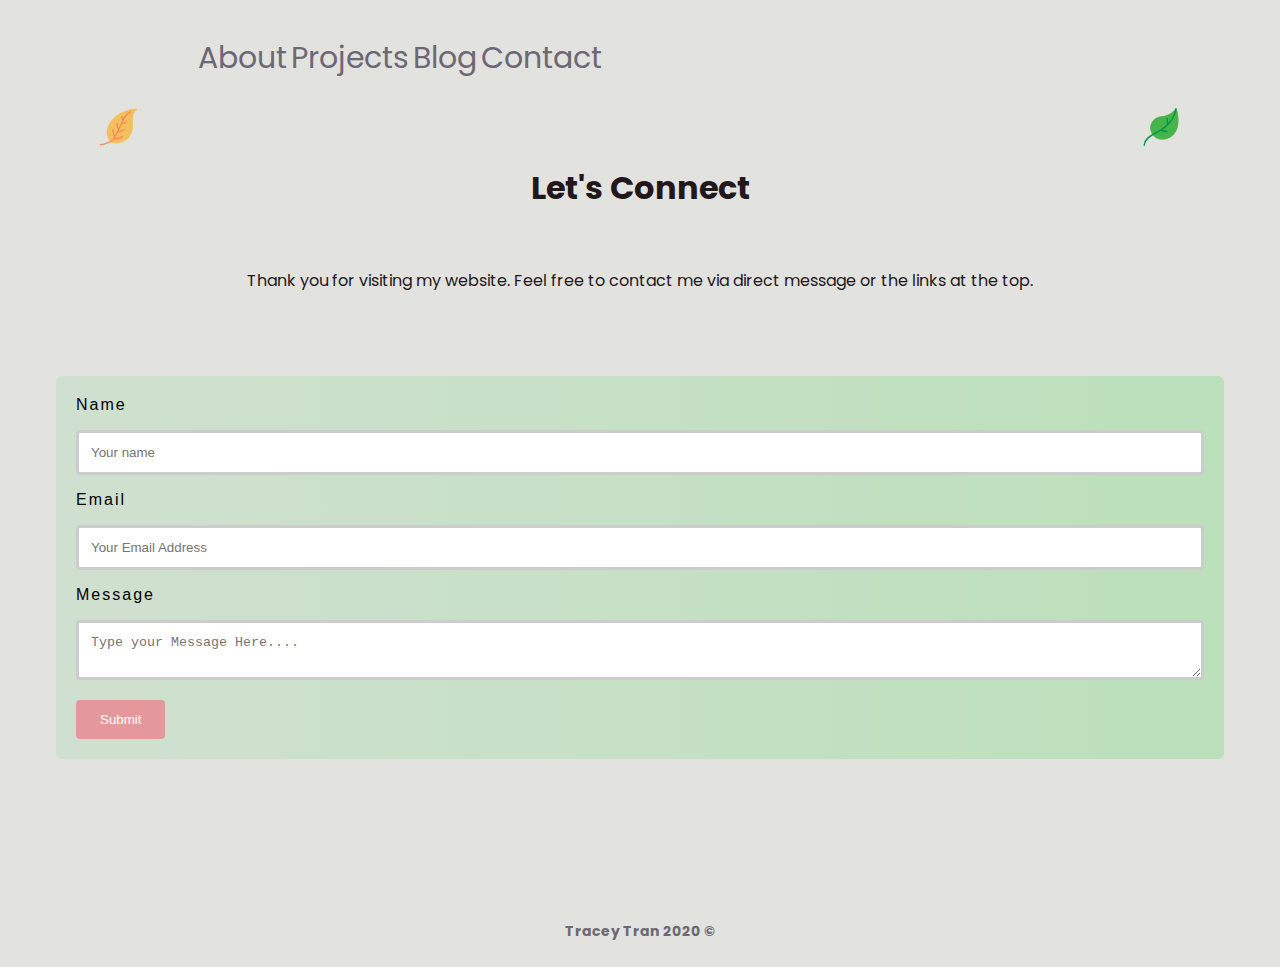
<file: pages/contact.html>
<!DOCTYPE html>
<html>

<!-- <div>All Icons on this page are made by <a href="https://fontawesome.com/" title="leaf" "linkedin" "twitter" "github" "codepen"> www.flaticon.com</a> -->

<head>
  <title>Tracey Tran</title>
  <link rel="title icon" href="../img/leaf.png">
  <meta name="viewport" content="width=device-width, initial-scale=1.0">
  <link rel="stylesheet" href="../styles/style.css"
    integrity="sha384-ownIaZFtIiayQ0bMt46KFAYqoRxWXLme4K6Jzqjj0Gqgg1w88Lc/N62k/4KGn94M%">
  <link href="https://fonts.googleapis.com/css2?family=Poppins&display=swap" rel="stylesheet">
  <link rel="stylesheet" href="https://use.fontawesome.com/releases/v5.14.0/css/all.css"
    integrity="sha384-HzLeBuhoNPvSl5KYnjx0BT+WB0QEEqLprO+NBkkk5gbc67FTaL7XIGa2w1L0Xbgc" crossorigin="anonymous">
</head>

<body>

  <!-- main nav bar across all pages -->

  <section class="navBar">
    <section class="navBarElementContainer">
      <nav class="navMainElements">
        <a class="fas fa-leaf navBarLeaf" href="../index.html"></a>
        <a class="navBarButton" href="about.html">About</a>
        <a class="navBarButton" href="project.html">Projects</a>
        <a class="navBarButton" href="blog.html">Blog</a>
        <a class="navBarButton" href="contact.html">Contact</a>
      </nav>
      <nav class="navSocialElements">
        <a href="https://www.linkedin.com/in/tracey-t-b0693415b/" class="fab fa-linkedin navSocialButton"
          target="_blank"></a>
        <a href="https://twitter.com/Trace3yt" class="fab fa-twitter navSocialButton" target="_blank"></a>
        <a href="https://github.com/TTdev10" class="fab fa-github navSocialButton" target="_blank"></a>
        <a href="https://codepen.io/TTdev" class="fab fa-codepen navSocialButton" target="_blank"></a>
      </nav>
    </section>
  </section>

  <!-- Autumn leaves animation across all pages -->

  <section id="autumnLeaves">
    <img src="../img/greenleaf1.png" alt="autumn leaf" style=" width:3% ;right: 100px; animation-delay:1s">
    <img src="../img/yellowleaf1.png" alt="autumn leaf" style=" width:3% ;left: 100px; animation-delay:1.5s">
  </section>

  <main id="Main">
    <div class="title">
      <h1 class="headingOne">Let's Connect</h1> <br>
      <p class="text">Thank you for visiting my website.
        Feel free to contact me via direct message or the links at the top.</p>
    </div>
  </main>



  <!-- Contact Form  -->

  <div class="wrapper">
    <form action="#" name="contact_form">
      <div class="nameform">
        <label for="first_name">Name</label>
        <input type="text" id="name" name="name" placeholder="Your name" tabindex="1">
      </div>
      <div class="emailform">
        <label for="email">Email</label>
        <input type="email" id="email" name="email" placeholder="Your Email Address" required="" tabindex="2">
      </div>
      <div class="msgform">
        <label for="message">Message</label><br>
        <textarea placeholder="Type your Message Here...." tabindex="3" required=""></textarea>
      </div>
      <div class="submit">
        <input type="submit" value="Submit">
      </div>
    </form>
  </div>


  <!-- footer -->

  <footer class="mainFooter">
    <h4 class="footerTextOne">Tracey Tran 2020 © </h4>
  </footer>

</body>

</html>
</file>
<file: styles/style.css>
/* Body and html on all pages */

html{ 
    overflow-y: scroll; 
    overflow-x:hidden; 
}

body{
    overflow:hidden;
    background-color: #e2e2df;
}

.h4{
  font-family: 'Poppins', sans-serif;
}


#Main {
    padding: 10px;
    display: flex;
    justify-content: center;
    flex-direction: column;
    
}

.title {
    display: block;
    position: relative;
    text-align: center;
    padding: 2%;
    color: #22181c;
  }
  
/*  Nav bar on all the pages*/

.navBar{
    width: 100%;
    height: 100px;
    display: flex;
    justify-content: center;
    align-items: center;

}

.navBarElementContainer {
    width: 70%;
    display: flex;
    justify-content: space-between;
}

.navBarButton {
    text-decoration: none;
    color: #6d6875;
    font-family: 'Poppins', sans-serif;
    font-size: 30px;
}
.navBarButton:hover{
    text-decoration: none;
    color: #2a9d8f;
}

.navBarLeaf{
   font-size: 30px;  
   color: #6d6875;
   text-decoration: none;
}

.navBarLeaf:hover{
    color:#2a9d8f;
}

#home .burger div {
    width: 25px;
    height: 3px;
    background-color: #000000;
    margin: 5px;
    cursor: pointer;

}

/* Nav Bar Social on all pages */

.navSocialButton {
    color:black;
    font-size:30px;
    width: 20px;
    margin: 0px 25px 0px 0px;
    text-decoration: none;
    
}
.navSocialElements{
    display:flex;
    flex-direction: row;
}

.navSocialButton:hover{
    text-decoration: none;
    color: #0077b6;
}


/* Autumn leaves animation on all pages*/

@keyframes sway { 
	0% { 
        transform: rotateZ(-20deg) rotateX(55deg);
        animation-timing-function: linear;
	}
    30% {
		transform: rotateZ(20deg) rotateX(60deg);
		animation-timing-function: ease-in-out;
	}
	60% { 
		transform: rotateZ(-20deg) rotateX(55deg);
		animation-timing-function: ease-in-out;
	}
    100% {
		transform: rotateZ(0deg) rotateX(58deg);
		animation-timing-function: cubic-bezier(0.890, 0.000, 0.890, 0.435);
		}
}
@keyframes fall { 
	60% {
        filter: drop-shadow(0px 70px 40px rgba(0,0,0,0));
	}
	100% {
		margin-top: 1000px;
        opacity: 0.5%;
	}
}


img[alt="autumn leaf"] {
	position: absolute;
	transform-origin: 0px -400px 0px;
	animation-name: fall, sway;
	animation-duration: 7s, 5s;
	animation-fill-mode: both;
    animation-timing-function: linear;
    animation-iteration-count: infinite;
    overflow:hidden;
}


/* Index page */

.homePage h1#name, .homePage #tag {
    height: 200px;
    display: flex;
    transition: 0.2s;
    cursor: pointer;
}

.homePage h1#name {
    text-align: center;
    font-size: 50px;
    letter-spacing: -2px;
    line-height: 0.78;
    align-items: flex-end;
    position: static;
    margin: 30;
    margin-block-end: 0.70em;
    margin-block-start: 0.70em;
    padding: 80;
    justify-content: center;
    color: #6d6875;
    font-family: 'Poppins', sans-serif;

}
    
.homePage #name:hover, .homePage #tag:hover {
    transform: translateY(10%); 
    color:  #F13F79;
}

.homePage {
    overflow: hidden;
}

#tag{
    justify-content: center;
    color: #6d6875;
    font-family: 'Poppins', sans-serif;

}   

/* About page */

.headingOne{
    font-family: 'Poppins', sans-serif;
    display: flex;
    justify-content: center;   
   
}

.headingTwo{
    font-family: 'Poppins', sans-serif;
}

.aboutSectionMain {
    width: 100%;
    display: flex;
    justify-content: center;
    align-items: center;
    flex-direction: column;

}

.aboutSection  {
    width: 80%;
    display: flex;
    flex-direction: row;
    justify-content: center;
    font-family: 'Poppins', sans-serif; 
}

.aboutPhoto{
  width:100%;
  height: auto;
    
}

.aboutSectionContent{
    width: 80;
    padding: 20px;
    display: flex;
    justify-content: center;
    align-items: center;
}

.aboutText{
    width: 100%;
    font-family: 'Poppins', sans-serif; 
    display: flex;
    align-content: center;
  
}

.aboutIcon{
    font-size: 30px;
    display: flex;

}

.aboutSectionCentre {
    width: 100%;
    display: flex;
    justify-content: center;
    align-items: center;
    flex-direction: column;

}

.aboutSectionSectionOneContainer {
    width: 80%;
    display: flex;
    flex-direction: row;
    justify-content: center;
}

.aboutInformationBlock {
    width: 800px;
    margin: 30px;
}

/* Resume download */

.resumeSection {
     display: flex;
     justify-content: center;
     align-items: center;
}

.hobbies{
    font-size: 30px;

}

.abouthtml, .aboutcss, .aboutgit { 
    font-size: 64px;

}

.abouthtml:hover{
    color: #e85d04;
}

.aboutcss:hover{
    color: #168dcc;

}

.btn {
    background-color:#6d6875;
    border: none;
    color: white;
    padding: 12px 30px;
    cursor: pointer;
    font-size: 20px;
  }
  
  .btn:hover {
    background-color: #2a9d8f;
  }

/* Project page */

  .portfolioimg {
    height: 400px;
    width: 100%;
    object-fit: contain;
    display: block;
    justify-content: space-around;
  }
  
  .portfolioimg img {
    width: 100%;
    height: 100%;
    
  }

  .portfolioLink {
    margin-top: 10px;
    text-decoration: none;
    display: block;
    font-size: 1.2em;
    padding: 0.4em 0.4em;
    border: 2px solid #f13030;
    text-align: center;
    color: #6d6875;
    
  }
  
  .portfoliolink:hover {
    transform: scale(1.2);
    background-color:#6d6875;
  }
  
  .portfolioContainer {
    position: relative;
    justify-content: center;
    width: 100%;
   
  }
  
  .portfolioOverlay {
    position: absolute;
    top: 0;
    bottom: 0;
    left: 0;
    right: 0;
    height: 100%;
    width: 100%;
    opacity: 0;
    transition: 0.5s ease;
    background-color: #f9c6c9;
  }
  
  .portfolioContainer:hover .portfolioOverlay {
    opacity: 1;
  }
  
  .portfolioText {
    color: #6d6875;
    font-size: 1.2em;
    position: absolute;
    top: 50%;
    left: 50%;
    transform: translate(-50%, -50%);
    text-align: center;
    height: auto;
    width: 80%;
    display: flex;
    flex-direction: column;
    align-items: center;
    font-family: 'Poppins', sans-serif;
  }
  

/*  Blog page */

.blogcontainer {
    padding-bottom: 100px;
}


.bloglist {
    display: flex;
    flex-wrap: wrap;
    justify-content: center;
    padding-bottom: 100px;
}

.polaroid {
    max-width: 100%;
    background-color: white;
    box-shadow: 0 4px 8px 0 rgba(0, 0, 0, 0.2), 0 6px 20px 0 rgba(0, 0, 0, 0.19);
    margin: 25px;
    padding: 8px;
    text-align: center;
    border-radius: 10px;
}

.label {
    text-align: center;
    padding: 10px 10px;
    font-family: 'Poppins', sans-serif;
    font-weight: bold;
}

.bloglist img {
    max-width: 100%;
    height: auto;
    border-radius: 5px;
}

.bloglist img:hover {
    box-shadow: 0 4px 8px 0 #6C757D;

}

/* Blog pages 1-5 content */

.blogheadings {
    text-align: center;
    font-family: 'Poppins', sans-serif;
    padding: 20px 20px 0px;
}

.blogcontainer {
    display: flex;
    flex-direction: column;
    margin: 5px; 
}

.blog-sub-img {
    margin: 20px;
    max-width: 100%;
    height: auto;
    border-style: solid;
    border-color: white;
    border-width: 15px;
    box-shadow: 0 4px 8px 0 rgba(0, 0, 0, 0.5);
}

.blogtext {
    font-family: 'Poppins', sans-serif;;
    margin: 15px;

}





/* Contact */

/* contact form section */

.wrapper{
    box-sizing: content-box; 
    padding: 20px;
    background: #83C498;
    background: #D0E0D0;
    background: -webkit-linear-gradient(left, #D0E0D0, #BBE0BA);
    background: -moz-linear-gradient(left, #D0E0D0, #BBE0BA);
    background: linear-gradient(to right, #D0E0D0, #BBE0BA);    
    margin: 2em 3em;
    border-radius: 6px;
  }
  
  input[type=text],input[type=email], textarea {
      width: 100%;
      padding: 12px;
      border: 3px solid #ccc;
      border-radius: 4px;
      box-sizing: border-box;
      margin-top: 16px;
      margin-bottom: 16px;
      resize: vertical;
  }
  input[type=text]:focus,input[type=email]:focus, textarea:focus {
      border: 3px solid pink;
  }
  
  /* Add styles to the submit button */

  input[type=submit] {
      background: #e5989b;
      margin: 0 auto;
      outline: 0;
      color: white;
      border: 0;
      padding: 12px 24px;
      border-radius: 4px;
      position: relative;
      display: inline-block;
      text-align: center;
  }
  
  /* Style 'hover' property */

  input[type=submit]:hover {
      background: #2196F3;
  }
  .wrapper label{
    font-family: 'Raleway', sans-serif;
    letter-spacing: 2px;
  }

.text{
    font-family: 'Poppins', sans-serif;
}

/* Footer */

.mainFooter {
    margin: 150px 0px 0px 0px;
    position: static;
    bottom: 0px;
    left: 0px;
    right: 0px;
    height: 50px;
    display: flex;
    justify-content: center;
    flex-direction: column;
    align-items: center;
    clear:both;
    
}

.footerTextOne {
    color: #6d6875;
    margin: 0px 0px 5px 0px;
    font-family: 'Poppins', sans-serif;
    font-size: 14px;
    display: flex;
   
}

/*Responsive Design layouts*/


@media only screen and (max-width: 600px) {
    .navBarElementContainer {
        width: 100%;
        display: flex;
        justify-content: center;
        align-items: center;
        flex-direction: column;
        margin: 75px 0px 0px 25px;
        }
    .navSocialElements {
        margin: 30px 0px 0px 0px
        }
    .navBarButton {
        font-size: 20px;
    }
}


@media only screen and (max-width: 900px) {
    .navBarElementContainer {
        width: 100%;
        display: flex;
        justify-content: center;
        align-items: center;
        flex-direction: column;
        margin: 75px 0px 0px 25px;
        }
    .navSocialElements {
        margin: 30px 0px 0px 0px
        }
    .navBarButton {
        font-size: 30px;
    }
}


@media only screen and (max-width: 600px) {
    .autumnleaves {
        width: 200%;
    }
}  

@media only screen and (max-width: 600px) {
    .navBarElementContainer {
        width: 100%;
         display: flex;
        justify-content: center;
        align-items: center;
        flex-direction: column;
        margin: 40px 0px 0px 40px;
    
    } 
    .navSocialElements {
        margin: 20px 0px 0px 0px;
    }
    .navBarButton {
        font-size: 20px;
    }  

}  

@media only screen and (max-width: 900px) {
    .aboutSection {
      display: flex;
      flex-direction: column;
      justify-content: center;
      align-items: center;
    
    } 
    .aboutPhoto{
      width: 80px;
      display: flex;
      justify-content: center;


    }
    .aboutSectionSectionOneContainer{
        flex-direction: column;
        width: 100%;
    }

    .aboutInformationBlock{
     width: 80%;


    }
.aboutSectionContent{
    width:100%;

}
    .aboutText{
    width: 90%;

}

}  

 @media only screen and (min-width: 1000px) {
    .portfolioGrid{
        margin: 0 auto;
        display: inline-grid;
        grid-template-columns: repeat(3, 1fr);
        grid-template-rows: repeat(2, 1fr);
        grid-column-gap: 0;
        grid-row-gap: 0;
        width: 70%;
        align-content: center;
        padding: 15px;
      }
      
     
      }


      @media only screen and (max-width: 800px) {
        .large-screen {
            display: none;
        } 
    }
    

    @media only screen and (min-width: 800px) {
        #selfie {
            max-width: 550px;
            max-height: 400px;
            margin: 10px;
            align-items: right;
        }
    
        .bloglist { 
            flex-direction: row;
            flex-wrap: wrap;
        }
        .bloglist img {
            width: 280px;
            height: 200px;
        }
       
        .small-screen {
            display: none;
        }
    
        .about {
            display: flex;
            flex-direction: row;
            justify-content: center;
            margin-top: 50px;
            margin-bottom: 50px;
        }
    
        .large-screen {
            max-width: 50%;
        }
    
        .blogtext {
            font-size: medium;
        }
    }
    @media only screen and (min-width: 1300px) {
        .blogcontainer {
            display: flex;
            flex-direction: row;
            margin: 5% 5% 5%;
        }
    
         .blog-sub-img {
            max-width: 40%;
            height: auto;
        }
    }
</file>
